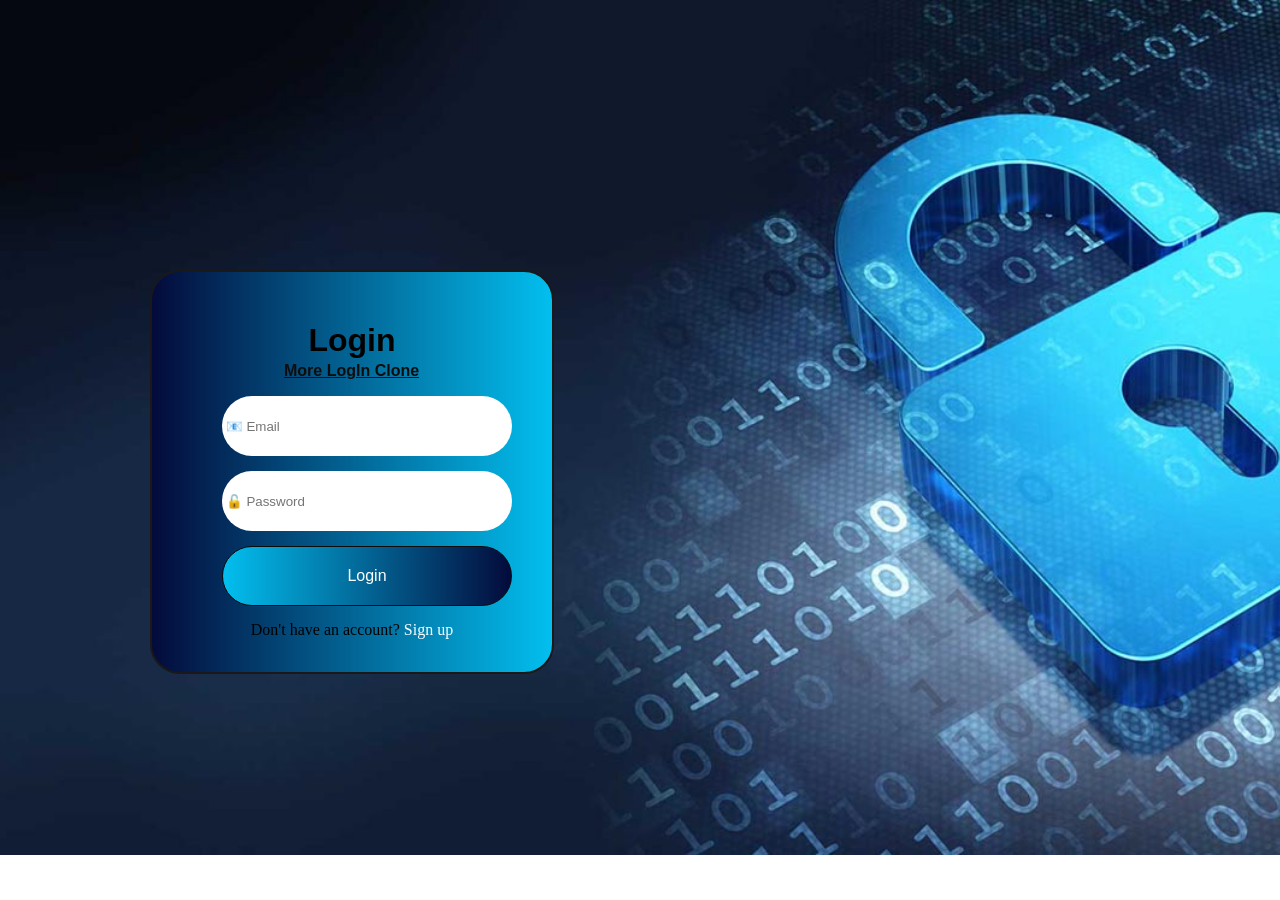
<file: index.html>
<!DOCTYPE html>
<html lang="en">
<head>
    <meta charset="UTF-8">
    <meta name="viewport" content="width=device-width, initial-scale=1.0">
    <title>Document</title>
    <link rel="stylesheet" href="./style.css">
</head>
<body class="bg-image">
        <div class="box">
            <h1 class="head">Login</h1>
            <h3><a href="./Login page clone/index.html">More LogIn Clone</a></h3>
            <input type="text" name="email" placeholder= " 📧 Email " required>
            <input type="text" name="pass" placeholder= " 🔓 Password ">
            <button class="button">Login</button>
            <div class="cntr">Don't have an account? <a class="sign" href="./signup.html"> Sign up</a></div>
        </div>
</body>
</html>
</file>
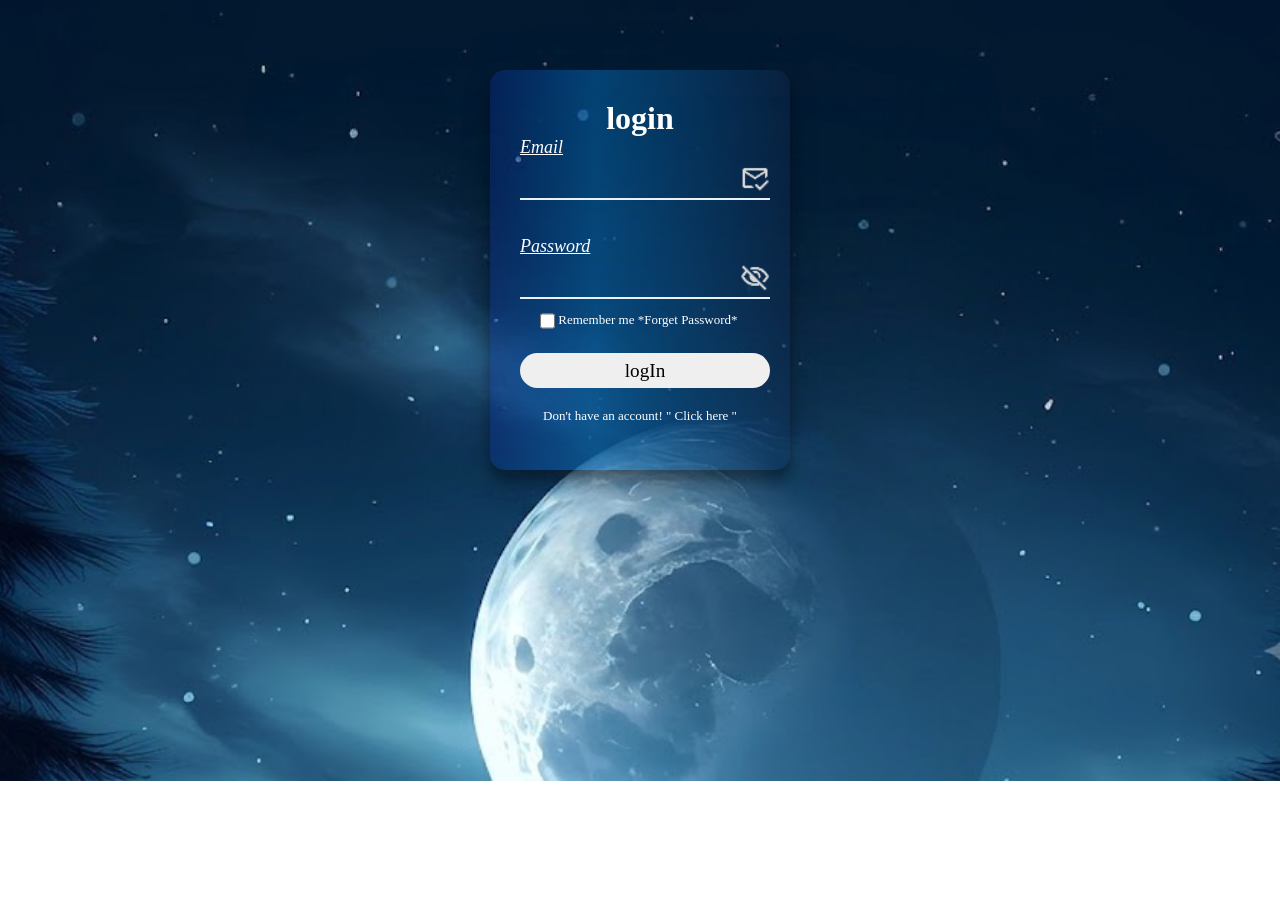
<file: Login page clone/index.html>
<!DOCTYPE html>
<html lang="en">
<head>
    <meta charset="UTF-8">
    <meta name="viewport" content="width=device-width, initial-scale=1.0">
    <title>Login Page</title>
    <link rel="stylesheet" href="./style.css">
</head>
<body class="bg-img">
    <div class="box">
        <h1 class="head">login</h1>
        <label class="title" for="email">Email</label>
            <input type="email" name="email" id="email" required> <br><br><br>
        <label class="title" for="pass"> Password </label>
            <input type="password" name="pass" id="pass">
        <label><input class="checkbox" type="checkbox" ><b> Remember me </label> *Forget Password*</b>
        <button class="button">logIn</button>
        <div class="reg">Don't have an account! <a href="./signup.html">" Click here "</a></div>
    </div>
</body>
</html>
</file>
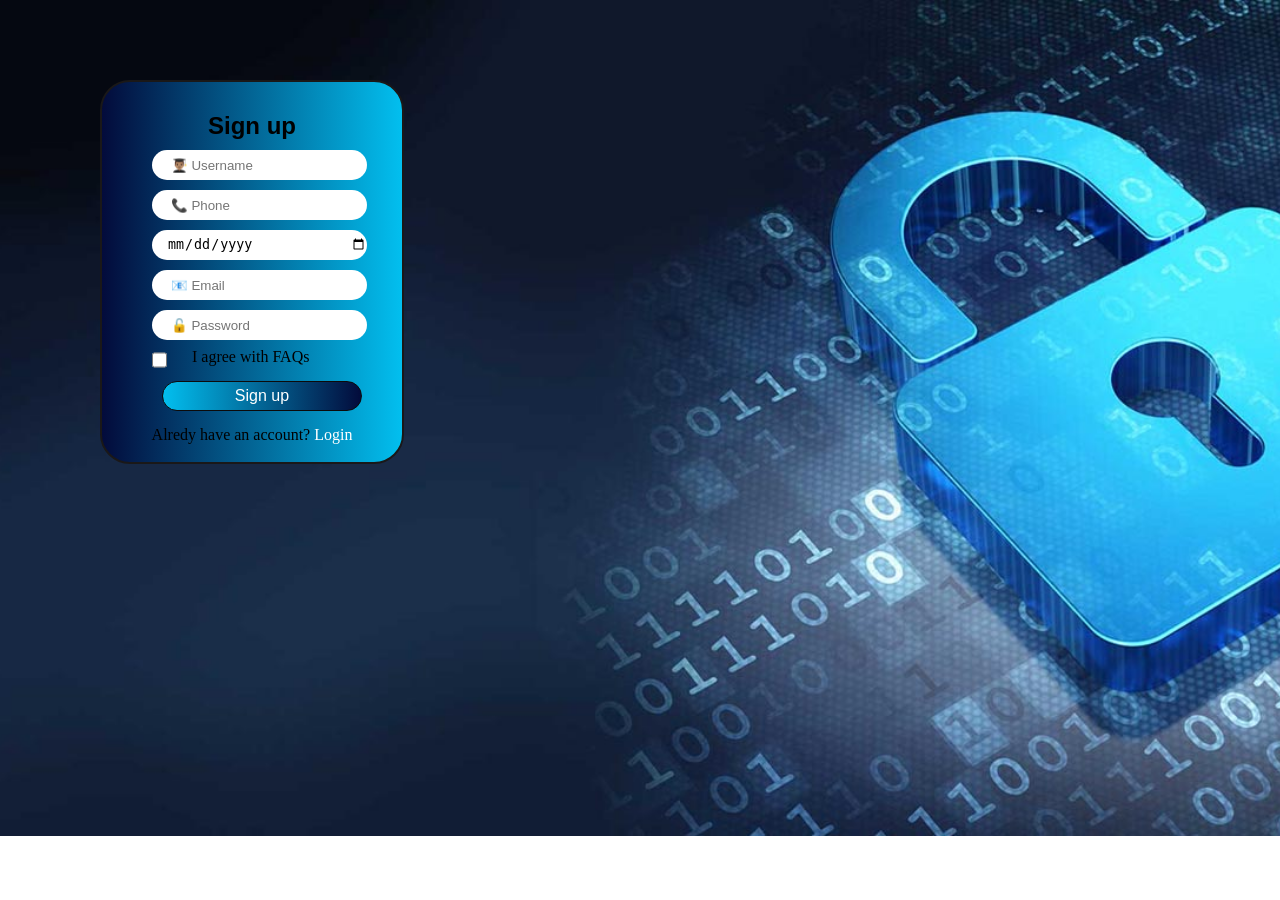
<file: signup.html>
<!DOCTYPE html>
<html lang="en">
<head>
    <meta charset="UTF-8">
    <meta name="viewport" content="width=device-width, initial-scale=1.0">
    <title>Document</title>
    <link rel="stylesheet" href="./signup.css">
</head>
<body class="bg-image">
    <div class="box">
            <h2 class="head">Sign up</h2>
            <input type="text" name="name" placeholder= " 👨🏽‍🎓 Username " required>
            <input type="number" name="num" placeholder= " 📞 Phone ">
            <input type="date" name="date" >
            <input type="text" name="email" placeholder= " 📧 Email " required>
            <input type="text" name="pass" placeholder= " 🔓 Password ">
            <label><input class="check" type="checkbox">I agree with FAQs</label>
            <button class="button">Sign up</button>
            <div class="cntr">Alredy have an account?<a class="sign" href="./index.html"> Login</a></div>
        </div>
    
</body>
</html>
</file>
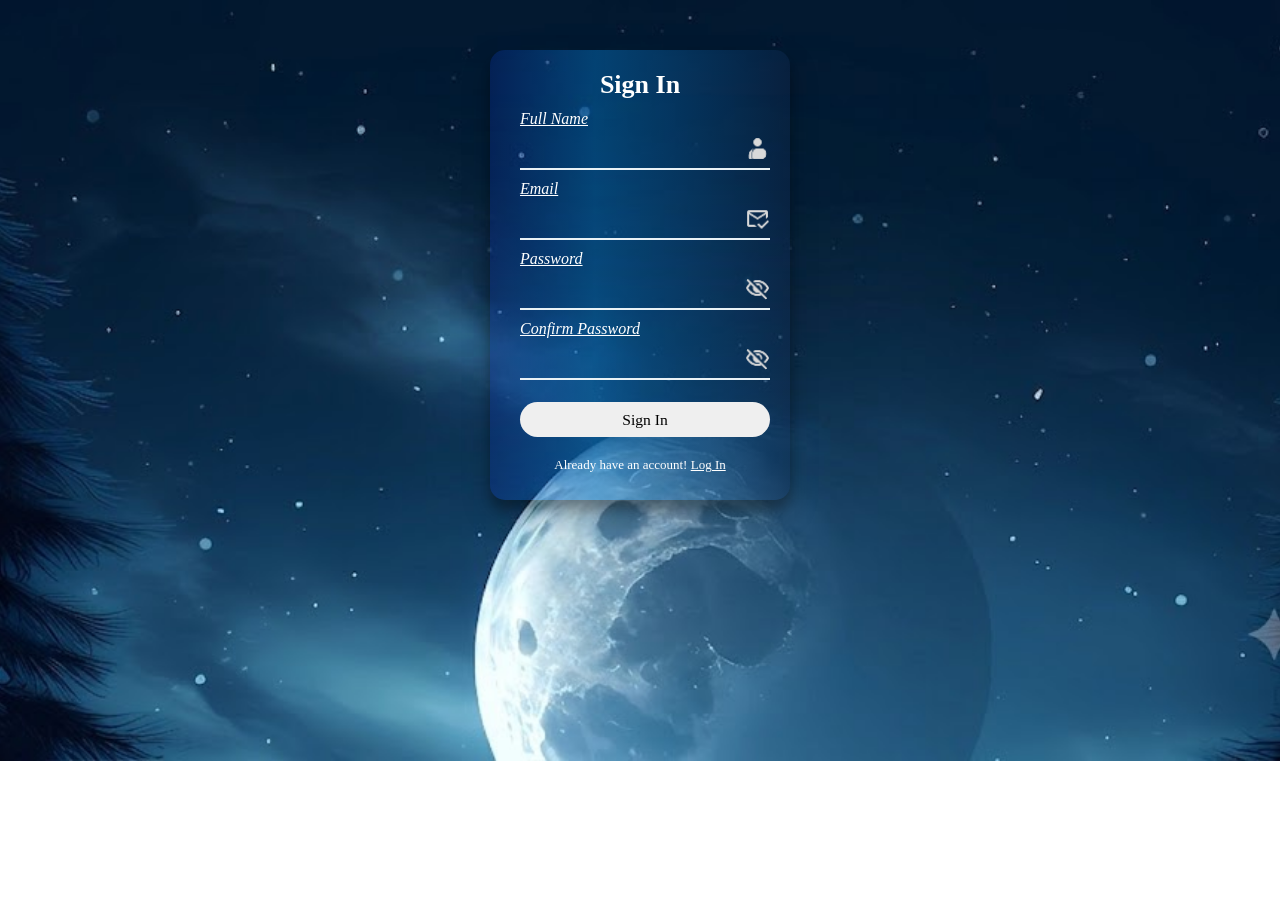
<file: Login page clone/signup.html>
<!DOCTYPE html>
<html lang="en">
<head>
    <meta charset="UTF-8">
    <meta name="viewport" content="width=device-width, initial-scale=1.0">
    <title>Sign Up</title>
    <link rel="stylesheet" href="./signp.css">
</head>
<body>
    <body class="bg-img">
    <div class="box">
        <h1 class="head">Sign In</h1>

        <label class="title" for="name">Full Name</label>
            <input type="name" name="name" id="name"> <br>

        <label class="title" for="email"> Email </label>
            <input type="email" name="email" id="email"><br>

        <label class="title" for="pass"> Password </label>
            <input type="password" name="pass" id="pass"><br>

        <label class="title" for="pass"> Confirm Password </label>
            <input type="password" name="pass" id="pass"><br>

        <button class="button">Sign In</button>
        <div class="reg">Already have an account! <a href="./index.html">Log In</a></div>
    </div>
</body>
</html>
</file>
<file: style.css>
*{
    padding: 0;
    margin: 0;
}
.bg-image{
    background-image: url(./images/bgimage.jpg);
    width: 100%;
    background-repeat: no-repeat;
    background-size: cover;
    background-position: center;
    height: 65vh;
}

.box{
    width: 400px;
    height: 400px;
    border: 2px solid rgb(26, 24, 24);
    margin: 270px 150px;
    background: linear-gradient( to right, #030B3B, #02BFEF );
    border-radius: 30px;
    

}
.head{
    text-align: center;
    margin-top: 50px;
    font-family: Arial, Helvetica, sans-serif;
}
.box input{
    height: 60px;
    width: 290px;
    margin-top: 15px;
    margin-left: 70px;
    border-radius:30px;
    border: none;
    cursor: grab;

}

.button{
    height: 60px;
    width: 290px;
    margin-top: 15px;
    margin-left: 70px;
    border-radius: 30px;
    color: white;
    border: 1px groove rgb(12, 11, 11);
    background: linear-gradient( to right, #02BFEF, #030B3B );
    font-size: medium;
    cursor: grab;
}
.cntr{
    margin-top: 15px;
    text-align: center;
}
.sign{
    color: white;
    cursor: grab;
    text-decoration: none;
}
h3 a{
    color: rgb(15, 14, 14);
    margin-left: 33%;
    text-decoration: none;
    font-size: medium;
    font-family: 'Segoe UI', Tahoma, Geneva, Verdana, sans-serif;
    padding-top: 10px;
    text-decoration: underline;
}
</file>
<file: Login page clone/style.css>
*{
    padding: 0;
    margin: 0;
 }
 .bg-img{
    background-image: url(./images/tablebg.jfif);
    background-repeat: no-repeat;
    height: 79vh;
    width: 100%;
    background-size: cover;
    background-position: center;
    cursor: pointer;
 }
 .box{
    width: 300px;
    height: 400px;
    border: 4px solid black;
    margin: 70px auto;
    /* background: linear-gradient( to right, #14467E, #4785A8); */
    background: linear-gradient(90deg, rgba(8, 46, 149, 0.352) 0%, rgba(6, 120, 202, 0.432) 35%, rgba(15, 42, 82, 0.376) 100%);
    box-shadow: rgba(0, 0, 0, 0.25) 0px 14px 28px, rgba(0, 0, 0, 0.22) 0px 10px 10px;   
    border-radius: 15px;
    border: transparent;
 }
 .head{
    text-align: center;
    color: white;
    padding-top: 30px;
 }

 .title{
    margin-top: 10px;
    color: white;
    text-decoration: underline;
    margin-left: 30px;
    font-size: large;
    font-family: Times New Roman, Times, serif;
    font-style: italic;

 }
div input{
    width: 250px;
    height: 40px;
    margin-left: 30px;
    border: none;
    border-bottom: 2px solid rgb(233, 241, 245);;
    background: none;
    outline: none;
    cursor: grab;

}
.checkbox{
    margin-top: 2px;
    width: 15px;
    vertical-align: middle;
    color: white;
    font-size: small;
    margin-left: 50px;
}
b{
    color: white;
    font-weight: 400;
    font-size: medium;
    font-size: small;
}
#email{
    background-image: url(./images/email.png);
    background-size: 30px;
    background-position: right;
    background-repeat: no-repeat;
    color: #c0c0c0;
}
#pass{
    background-image: url(./images/pass.png);
    background-position: right;
    background-repeat: no-repeat;
    background-size: 30px;
}
.button{
    width: 250px;
    height: 35px;
    margin-left: 30px;
    margin-top: 12px;
    border-radius: 30px;
    border: none;
    box-shadow: none;
    font-size: larger;
    font-family: 'Times New Roman', Times, serif;
    
}
.button:hover{
    background: linear-gradient(360deg,#68bbdf,#567d93);
    transform: scale(1.1);
    transition: 1s;
    color: white;
    text-decoration: underline;
}
.reg{
    color: white;
    text-align: center;
    margin-top: 20px;
    font-size: small;
}
.box:hover{
    border: 1px solid rgb(209, 207, 207);
    transition: 0.1s;
    box-shadow: 2px 2px 0.5 silver;
}
#email:hover{
    transform: scale(1.1);
    transition: 1.5s;
}
#pass:hover{
    transform: scale(1.1);
    transition: 1.5s;
}

a{
    color: white;
    text-decoration: none;
    text-shadow: 1px 1 px #68bbdf;
}
</file>
<file: signup.css>
*{
    padding: 0;
    margin: 0;
}
.bg-image{
    background-image: url(./images/bgimage.jpg);
    width: 100%;
    background-repeat: no-repeat;
    background-size: cover;
    background-position: center;
    height: 84vh;
}
.box{
    width: 300px;
    height: 380px;
    border: 2px solid rgb(26, 24, 24);
    margin-left: 100px;
    margin-top: 80px;
    background: linear-gradient( to right, #030B3B, #02BFEF );
    border-radius: 30px;

}
.head{
    text-align: center;
    margin-top: 30px;
    font-family: Arial, Helvetica, sans-serif;

}
.box input{
    height: 30px;
    width: 200px;
    margin-top: 10px;
    margin-left: 50px;
    border-radius:30px;
    border: none;
    cursor: grab;
    padding-left: 15px;

}


.button{
    height: 30px;
    width: 200px;
    margin-top: 5px;
    margin-left: 60px;
    border-radius: 30px;
    color: white;
    border: 1px groove rgb(12, 11, 11);
    background: linear-gradient( to right, #02BFEF, #030B3B );
    font-size: medium;
    cursor: grab;
}
.cntr{
    margin-top: 15px;
    text-align: center;
}
.sign{
    color: white;
    cursor: grab;
    text-decoration: none;
}
.box .check{
    display: inline-block;
    margin: 5px 25px 1px 1px;
    width: 15px;
    margin-left: 50px;
    vertical-align: middle;
    
}
</file>
<file: Login page clone/signp.css>
*{
    padding: 0;
    margin: 0;
 }
 .bg-img{
    background-image: url(./images/tablebg.jfif);
    background-repeat: no-repeat;
    height: 79vh;
    width: 100%;
    background-size: cover;
    background-position: center;
    cursor: pointer;
 }
 .box{
    width: 300px;
    height: 450px;
    border: 4px solid black;
    margin: 50px auto;
    background: linear-gradient(90deg, rgba(8, 46, 149, 0.352) 0%, rgba(6, 120, 202, 0.432) 35%, rgba(15, 42, 82, 0.376) 100%);
    box-shadow: rgba(0, 0, 0, 0.25) 0px 14px 28px, rgba(0, 0, 0, 0.22) 0px 10px 10px;   
    border-radius: 15px;
    border: transparent;
    font-size: small;
 }
 .head{
    text-align: center;
    color: white;
    padding-top: 20px;
    padding-bottom: 10px;
 }

 .title{
    color: white;
    text-decoration: underline;
    margin-left: 30px;
    font-size: medium;
    font-family: Times New Roman, Times, serif;
    font-style: italic;

 }
div input{
    width: 250px;
    height: 40px;
    margin-left: 30px;
    border: none;
    border-bottom: 2px solid rgb(233, 241, 245);;
    background: none;
    outline: none;
    cursor: grab;
    margin-bottom: 10px;

}
.checkbox{
    margin-top: 2px;
    width: 15px;
    vertical-align: middle;
    color: white;
    font-size: small;
    margin-left: 50px;
}
b{
    color: white;
    font-weight: 400;
    font-size: medium;
    font-size: small;
}
#email{
    background-image: url(./images/email.png);
    background-size: 25px;
    background-position: right;
    background-repeat: no-repeat;
}
#pass{
    background-image: url(./images/pass.png);
    background-position: right;
    background-repeat: no-repeat;
    background-size: 25px;
}
#name{
    background-image: url(./images/user.png);
    background-position: right;
    background-repeat: no-repeat;
    background-size: 25px;
}
.button{
    width: 250px;
    height: 35px;
    margin-left: 30px;
    margin-top: 12px;
    border-radius: 30px;
    border: none;
    box-shadow: none;
    font-size: larger;
    font-family: 'Times New Roman', Times, serif;
    
}
.button:hover{
    background: linear-gradient(360deg,#68bbdf,#567d93);
    transform: scale(1.1);
    transition: 1s;
    color: white;
    text-decoration: underline;
}
.reg{
    color: white;
    text-align: center;
    margin-top: 20px;
    font-size: small;
}
.box:hover{
    border: 1px solid rgb(209, 207, 207);
    transition: 0.1s;
    box-shadow: 2px 2px 0.5 silver;
}
#name:hover{
    transform: scale(1.1);
    transition: 1.5s;
}
#email:hover{
    transform: scale(1.1);
    transition: 1.5s;
}
#pass:hover{
    transform: scale(1.1);
    transition: 1.5s;
}

a{
    color: white;

}
</file>
